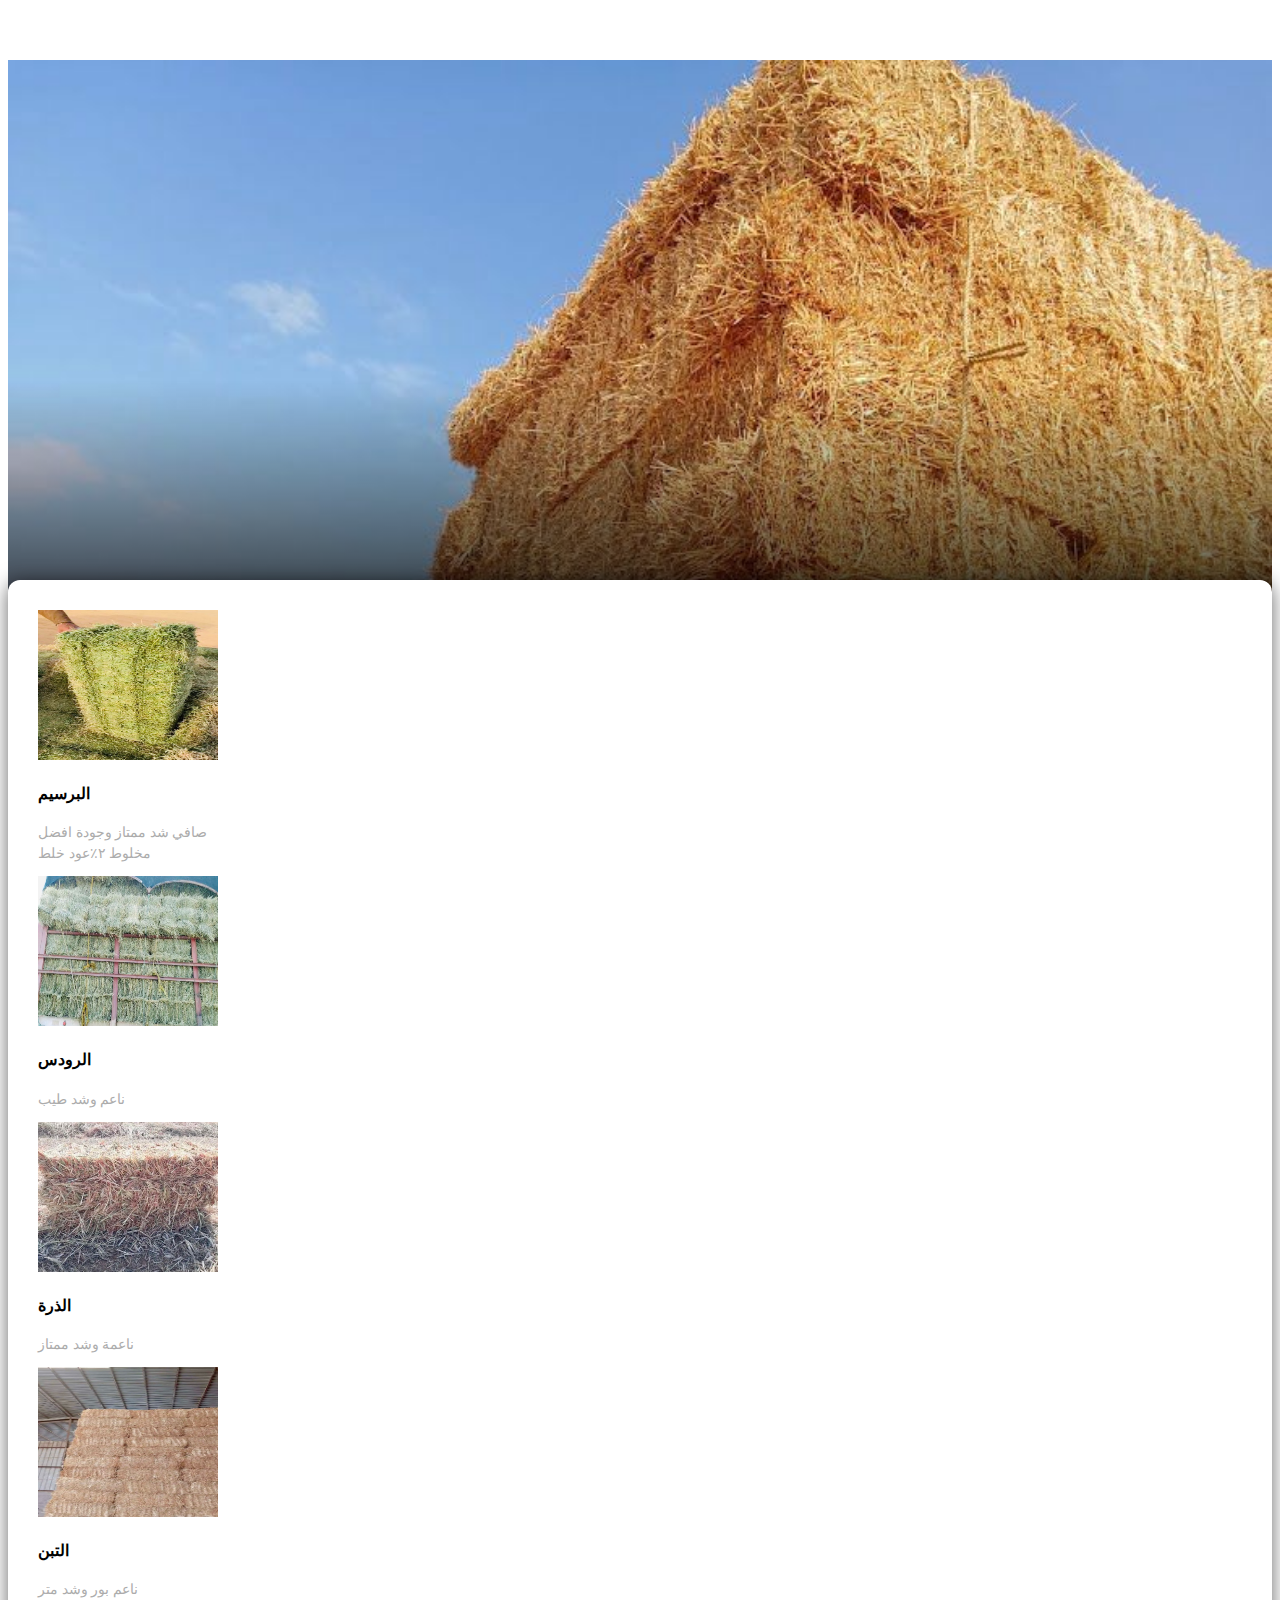
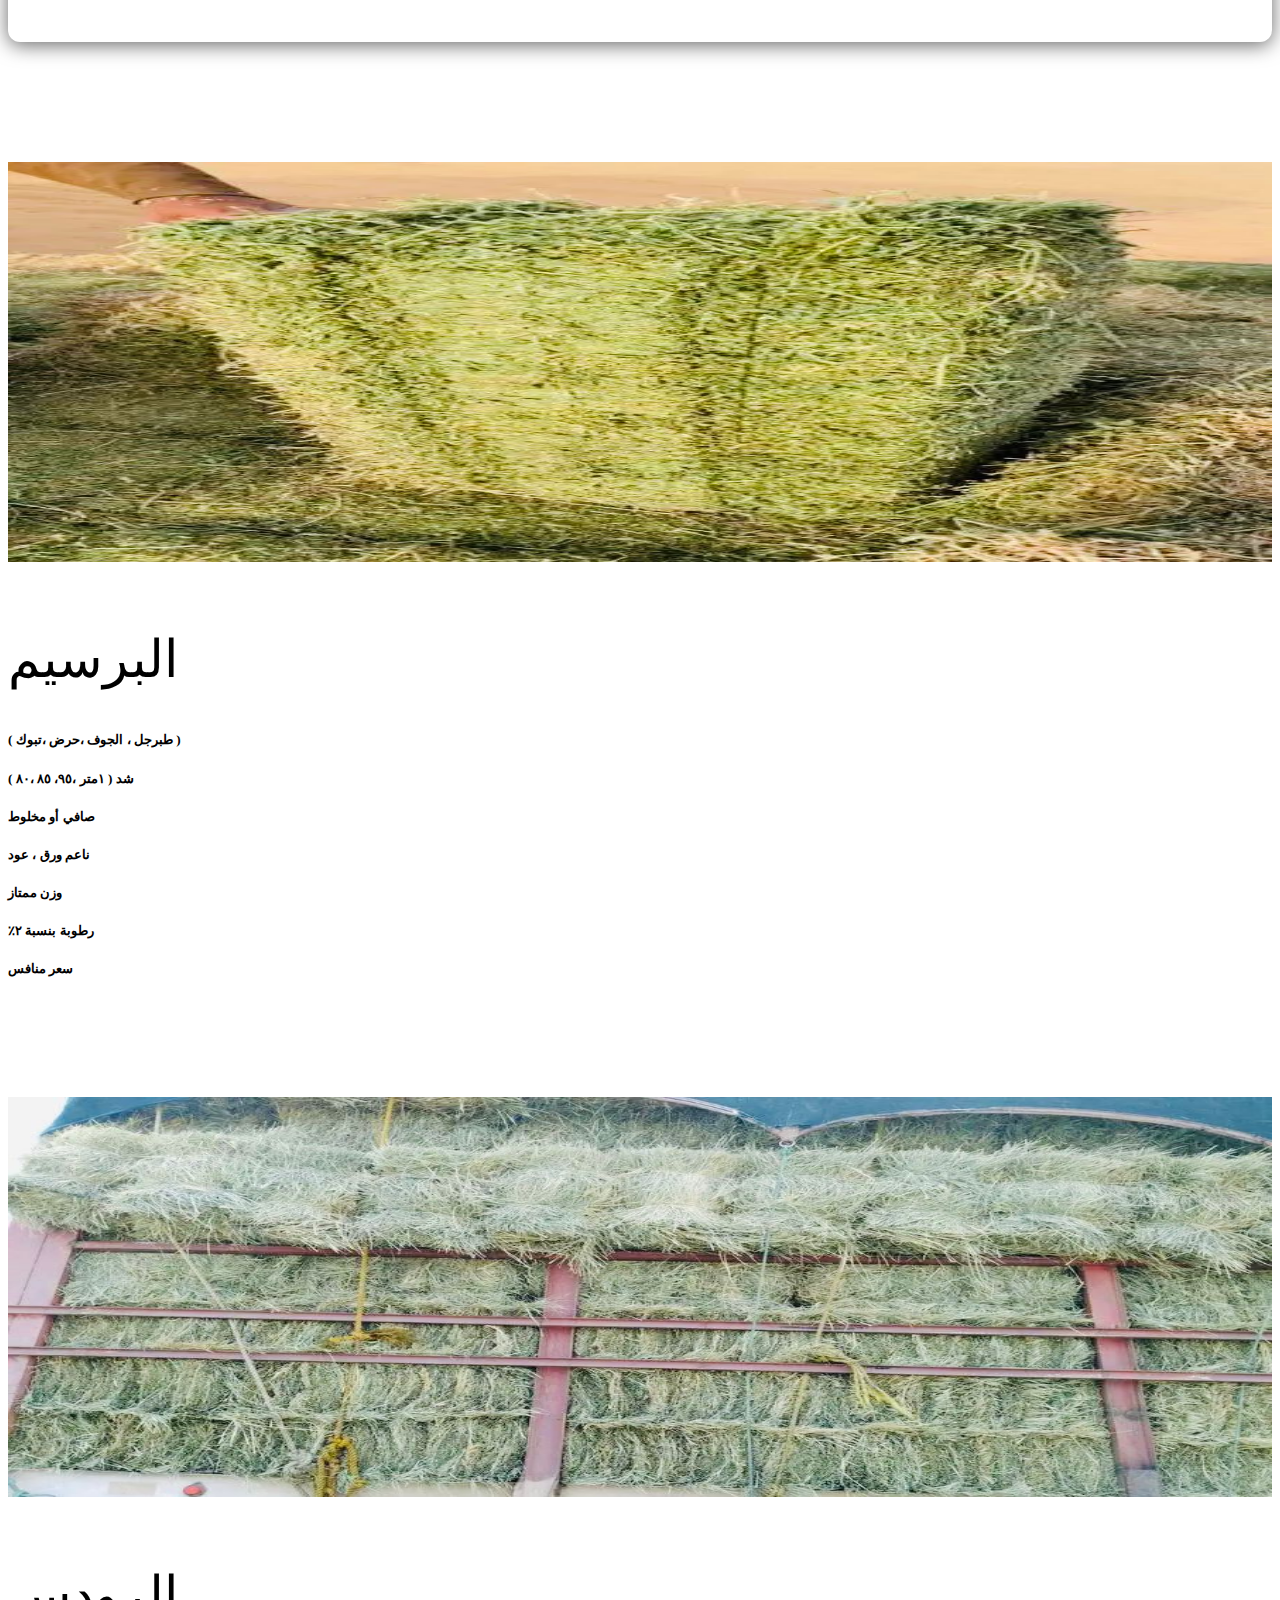
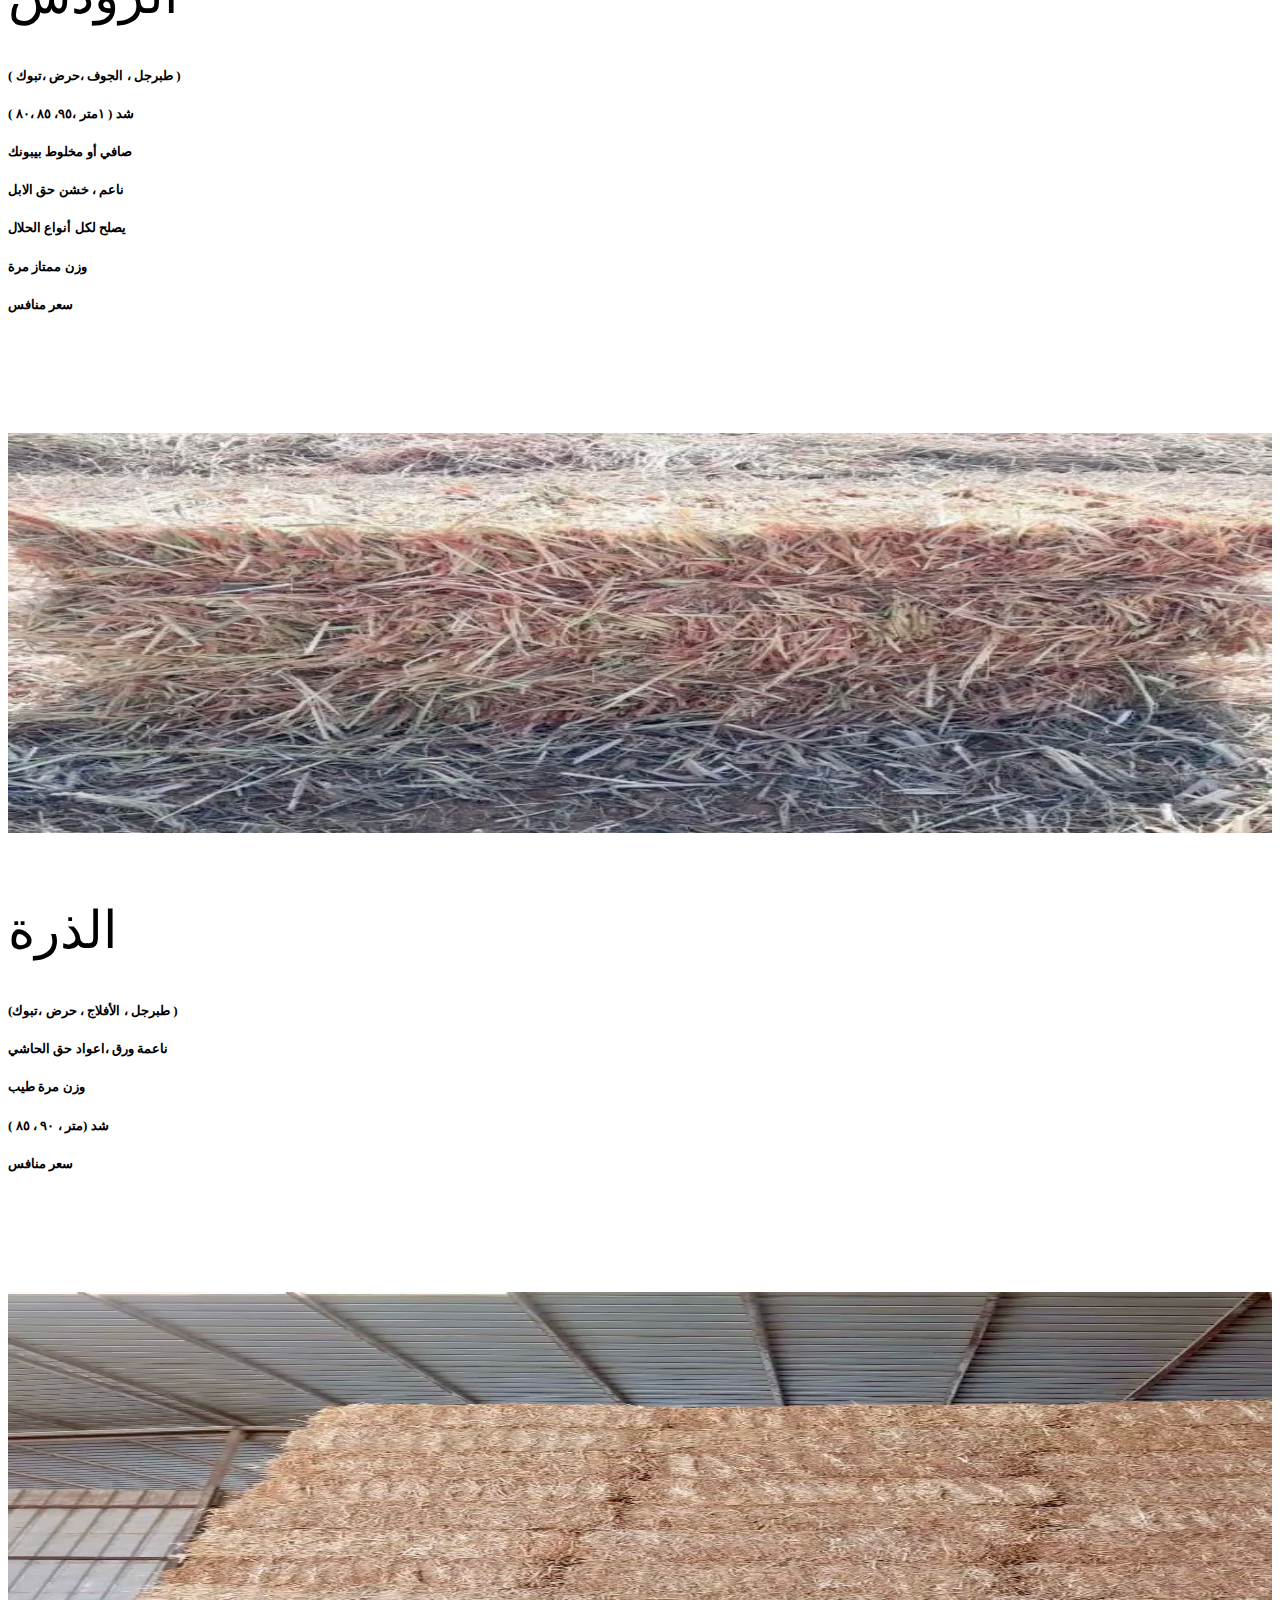
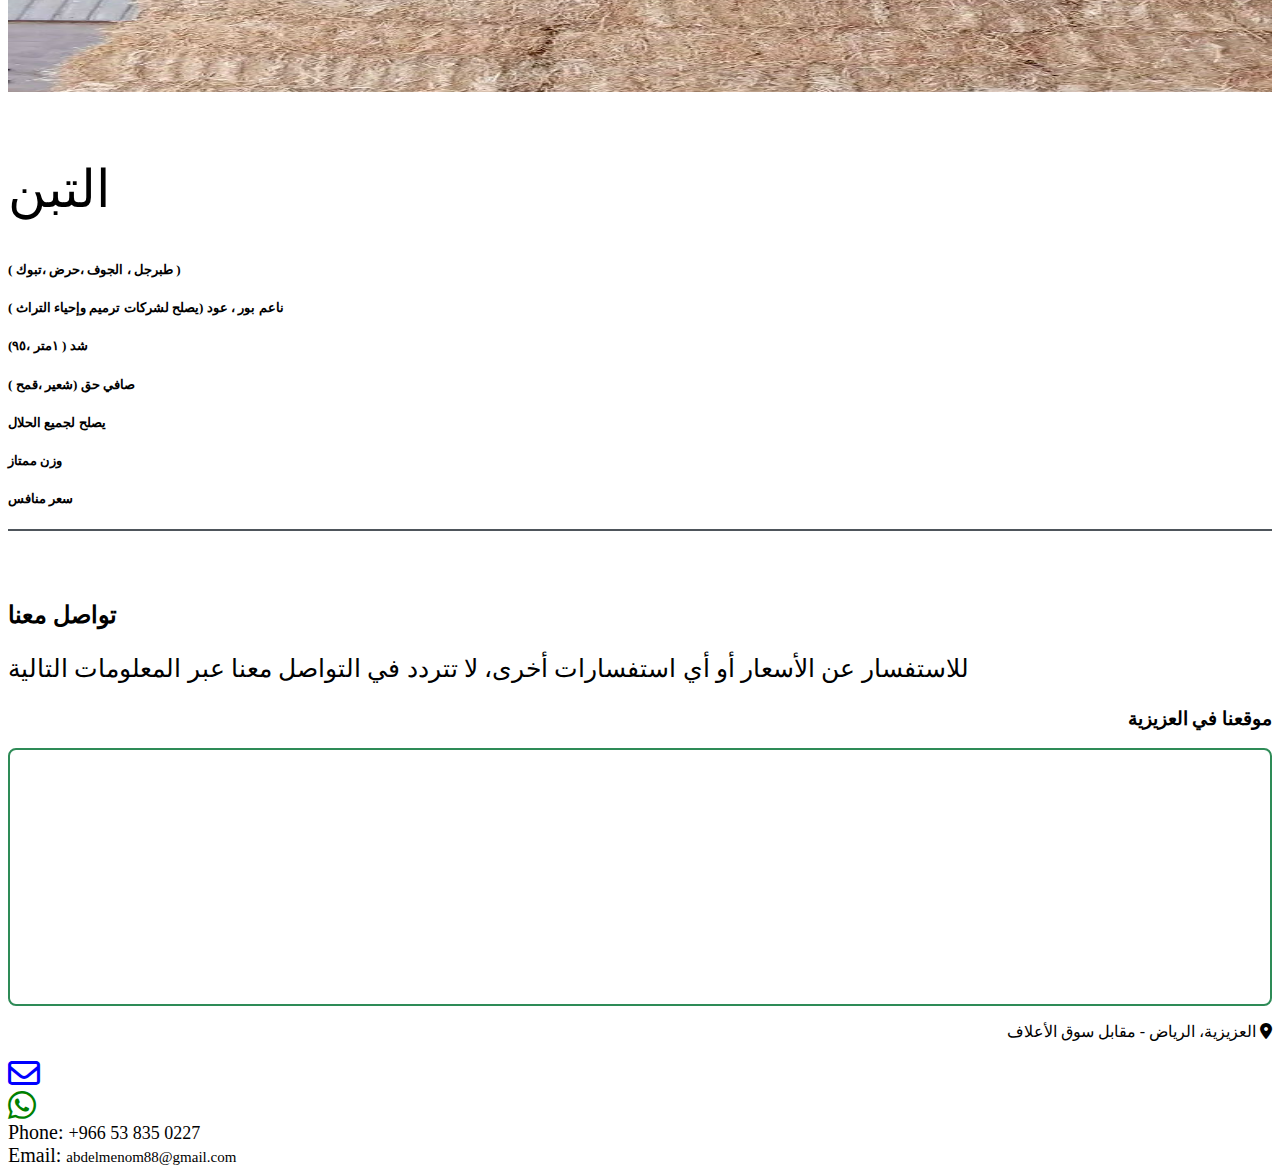
<file: index.html>
<!doctype html>
<html lang="ar">
<head>
  <meta charset="utf-8">
  <meta name="viewport" content="width=device-width, initial-scale=1, shrink-to-fit=no">
  <meta name="robots" content="index, follow" />
  <title>سوق الأعلاف بالعزيزية - menom-farm | برسيم، تبن، رودس، ذرة</title>
  <meta name="title" content="سوق الأعلاف بالعزيزية - menom-farm | برسيم، تبن، رودس، ذرة" />
  <meta name="description" content="مرحبًا بكم في menom-farm، سوق الأعلاف في حي العزيزية بالرياض. نوفر برسيم، تبن، رودس، وذرة بجودة عالية وأسعار تنافسية. تواصل معنا الآن!" />
  <meta name="keywords" content="سوق الأعلاف العزيزية, برسيم, تبن, رودس, ذرة, سوق الأعلاف بالرياض, menom-farm, علف الماشية, سوق الرياض" />
  <link rel="canonical" href="https://menom-farm.netlify.app/" />

  <!-- Open Graph / Facebook -->
  <meta property="og:type" content="website" />
  <meta property="og:url" content="https://menom-farm.netlify.app/" />
  <meta property="og:title" content="سوق الأعلاف بالعزيزية - menom-farm | برسيم، تبن، رودس، ذرة" />
  <meta property="og:description" content="مرحبًا بكم في menom-farm، سوق الأعلاف في حي العزيزية بالرياض. نوفر برسيم، تبن، رودس، وذرة بجودة عالية وأسعار تنافسية." />
  <meta property="og:image" content="https://menom-farm.netlify.app/img/rods.jpeg" />

  <!-- Twitter -->
  <meta name="twitter:card" content="summary_large_image" />
  <meta name="twitter:url" content="https://menom-farm.netlify.app/" />
  <meta name="twitter:title" content="سوق الأعلاف بالعزيزية - menom-farm | برسيم، تبن، رودس، ذرة" />
  <meta name="twitter:description" content="مرحبًا بكم في menom-farm، سوق الأعلاف في حي العزيزية بالرياض. نوفر برسيم، تبن، رودس، وذرة بجودة عالية وأسعار تنافسية." />
  <meta name="twitter:image" content="https://menom-farm.netlify.app/img/rods.jpeg" />

  <!-- LocalBusiness Structured Data -->
  <script type="application/ld+json">
    {
      "@context": "https://schema.org",
      "@type": "LocalBusiness",
      "name": "menom-farm سوق الأعلاف بالعزيزية",
      "description": "نوفر برسيم، تبن، رودس، وذرة عالية الجودة في العزيزية - الرياض. تواصل معنا للحصول على أفضل أسعار الأعلاف.",
      "image": "https://menom-farm.netlify.app/img/rods.jpeg",
      "telephone": "+966538350227",
      "email": "abdelmenom88@gmail.com",
      "address": {
        "@type": "PostalAddress",
        "streetAddress": "العزيزية، الرياض - مقابل سوق الأعلاف",
        "addressLocality": "الرياض",
        "addressCountry": "SA"
      },
      "url": "https://menom-farm.netlify.app",
      "sameAs": [
        "https://wa.me/+966538350227",
        "mailto:abdelmenom88@gmail.com"
      ]
    }
  </script>

  <!-- Fonts and Styles -->
  <link rel="stylesheet" href="https://stackpath.bootstrapcdn.com/bootstrap/4.1.3/css/bootstrap.min.css" integrity="sha384-MCw98/SFnGE8fJT3GXwEOngsV7Zt27NXFoaoApmYm81iuXoPkFOJwJ8ERdknLPMO" crossorigin="anonymous">
  <link rel="stylesheet" href="css/style.css">
  <link href="https://fonts.googleapis.com/css?family=Viga" rel="stylesheet">
  <link rel="stylesheet" href="https://cdnjs.cloudflare.com/ajax/libs/font-awesome/6.5.1/css/all.min.css">
</head>

  <body>
    <div class="jumbotron jumbotron-fluid">
      <div class="container">
        <h1 class="display-4"></h1>
      </div>
    </div>

    <div class="container">
      <div class="row justify-content-center">
        <div class="col-10 info-panel">
          <div class="row">
            <div class="col-md-3 mt-2">
              <div>
                <img src="img/parsim.jpeg" alt="البرسيم" class="img-fluid float-left" style="width:180px;height:150px">
              </div>
              <div>
                <h4 class="text-center">البرسيم</h4>
                <p class="text-center"> صافي شد ممتاز وجودة افضل</p>
                <p class="text-center" style="margin-top: -10px">مخلوط ٢٪؜عود خلط</p>
              </div>
            </div>
            <div class="col-md-3 mt-2">
              <div>
                <img src="img/rods.jpeg" alt="الرودس" class="img-fluid float-left" style="width:180px;height:150px">
              </div>
              <div>
                <h4 class="text-center">الرودس</h4>
                <p class="text-center">ناعم وشد طيب</p>
              </div>
            </div>
            <div class="col-md-3 mt-2">
              <div>
                <img src="img/zorh.jpeg" alt="الذرة" class="img-fluid float-left" style="width:180px;height:150px">
              </div>
              <div>
                <h4 class="text-center">الذرة</h4>
                <p class="text-center">ناعمة وشد ممتاز</p>
              </div>
            </div>
            <div class="col-md-3 mt-2">
              <div>
                <img src="img/tbn.jpeg" alt="التبن" class="img-fluid float-left" style="width:180px;height:150px">
              </div>
              <div>
                <h4 class="text-center">التبن</h4>
                <p class="text-center">ناعم بور وشد متر</p>
              </div>
            </div>
          </div>
        </div>
      </div>

      <div class="row workingspace">
        <div class="col-lg-7">
          <img src="img/parsim.jpeg" alt="Working Space" class="img-fluid" style="width:100%;height:400px">
        </div>
        <div class="col-lg-5">
          <h2>البرسيم</h2>
          <h5>
            ( طبرجل ، الجوف ،حرض ،تبوك )
          </h5><h5>
            شد ( ١متر ،٩٥، ٨٥ ،٨٠ )
        </h5><h5>
            صافي أو مخلوط
        </h5><h5>
            ناعم ورق ، عود
        </h5><h5>
            وزن ممتاز
        </h5><h5>
            رطوبة بنسبة ٢٪؜
        </h5><h5>
            سعر منافس
          </h5>
        </div>
      </div>

      <div class="row workingspace">
        <div class="col-lg-7">
          <img src="img/rods.jpeg" alt="Working Space" class="img-fluid" style="width:100%;height:400px">
        </div>
        <div class="col-lg-5">
          <h2>الرودس</h2>
          <h5>
            ( طبرجل ، الجوف ،حرض ،تبوك )
          </h5><h5>
            شد ( ١متر ،٩٥، ٨٥ ،٨٠ )
        </h5><h5>
            صافي أو مخلوط بيبونك
        </h5><h5>
            ناعم ، خشن حق الابل
        </h5><h5>
            يصلح لكل أنواع الحلال
        </h5><h5>
            وزن ممتاز ؜مرة
        </h5><h5>
            سعر منافس
          </h5>
        </div>
      </div>

      <div class="row workingspace">
        <div class="col-lg-7">
          <img src="img/zorh.jpeg" alt="Working Space" class="img-fluid" style="width:100%;height:400px">
        </div>
        <div class="col-lg-5">
          <h2>الذرة</h2>
          <h5>
            (طبرجل ، الأفلاج ، حرض ،تبوك )
          </h5><h5>
            ناعمة ورق ،اعواد حق الحاشي
        </h5><h5>
            وزن مرة طيب
        </h5><h5>
            شد (متر ، ٩٠ ، ٨٥ )
        </h5><h5>
            سعر منافس
          </h5>
        </div>
      </div>

      <div class="row workingspace">
        <div class="col-lg-7">
          <img src="img/tbn.jpeg" alt="Working Space" class="img-fluid" style="width:100%;height:400px">
        </div>
        <div class="col-lg-5">
          <h2>التبن</h2>
          <h5>
            ( طبرجل ، الجوف ،حرض ،تبوك )
          </h5><h5>
          ناعم بور ، عود (يصلح لشركات ترميم وإحياء التراث )
        </h5><h5>
            شد ( ١متر ،٩٥)
        </h5><h5>
            صافي حق  (شعير ،قمح )
          </h5><h5>
            يصلح لجميع الحلال
        </h5><h5>
            وزن ممتاز
        </h5><h5>
            سعر منافس
          </h5>
        </div>
      </div>

      <hr style="height: 1.5px; background-color: #4e555b; border: none;">

      <section class="testimonial pb-5">
          <div>
              <h2 class="text-center">تواصل معنا</h2>
              <p class="text-center" style="font-size: 25px">للاستفسار عن الأسعار أو أي استفسارات أخرى، لا تتردد في التواصل معنا عبر المعلومات التالية</p>
          </div>
      </section>

      <div class="row align-items-center"> <!-- Added align-items-center for vertical centering -->
        <!-- Map Column -->
        <div class="col-md-6 order-md-2"> <!-- Changed to col-md-6 and added order-md-2 -->
          <h3 class="text-right" style="direction: rtl;">موقعنا في العزيزية</h3>
          <div class="map-container" style="border: 2px solid #2e8b57; border-radius: 8px; overflow: hidden;">
            <iframe
                    src="https://www.google.com/maps/embed?pb=!1m18!1m12!1m3!1d3622.041442635008!2d46.7550861!3d24.5916699!2m3!1f0!2f0!3f0!3m2!1i1024!2i768!4f13.1!3m3!1m2!1s0x3e2f08d1d52a194f%3A0xddf24f004dc75075!2sRMAB3812%2C%203812%20Ibn%20Tahir%2C%207190%D8%8C%20%D8%AD%D9%8A%20%D8%A7%D9%84%D8%B9%D8%B2%D9%8A%D8%B2%D9%8A%D8%A9%D8%8C%20Riyadh%2014512%2C%20Saudi%20Arabia!5e0!3m2!1sen!2sus!4v1715099999999!5m2!1sen!2sus"
                    width="100%"
                    height="250"
                    style="border:0;"
                    allowfullscreen=""
                    loading="lazy"
                    referrerpolicy="no-referrer-when-downgrade"
                    title="موقع مينوم فارم في حي العزيزية، الرياض">
            </iframe>
          </div>
          <p class="text-right mt-2" style="direction: rtl;">
            <i class="fas fa-map-marker-alt text-success"></i>
            العزيزية، الرياض - مقابل سوق الأعلاف
          </p>
        </div>

        <!-- Contact Column - Now centered vertically and horizontally -->
        <div class="col-md-6 order-md-1 d-flex align-items-center"> <!-- Added d-flex and align-items-center -->
          <div class="text-center w-100"> <!-- Added text-center and w-100 -->
            <div class="row justify-content-center pb-3">
              <div class="col-auto mx-3"> <!-- Changed to col-auto and added mx-3 -->
                <a href="mailto:abdelmenom88@gmail.com" target="_blank">
                  <i class="fa-regular fa-2x fa-envelope" style="color:blue"></i>
                </a>
              </div>
              <div class="col-auto mx-3"> <!-- Changed to col-auto and added mx-3 -->
                <a href="https://wa.me/+966538350227" target="_blank">
                  <i class="fa-brands fa-2x fa-whatsapp" style="color:green"></i>
                </a>
              </div>
            </div>
            <div class="mb-3">
              <span style="font-size: 20px">Phone: </span>
              <span style="font-size: 18px">+966 53 835 0227</span>
            </div>
            <div class="mb-3">
              <span style="font-size: 20px">Email: </span>
              <span style="font-size: 15px">abdelmenom88@gmail.com</span>
            </div>
          </div>
        </div>
      </div>

    <script src="https://code.jquery.com/jquery-3.3.1.slim.min.js" integrity="sha384-q8i/X+965DzO0rT7abK41JStQIAqVgRVzpbzo5smXKp4YfRvH+8abtTE1Pi6jizo" crossorigin="anonymous"></script>
    <script src="https://cdnjs.cloudflare.com/ajax/libs/popper.js/1.14.3/umd/popper.min.js" integrity="sha384-ZMP7rVo3mIykV+2+9J3UJ46jBk0WLaUAdn689aCwoqbBJiSnjAK/l8WvCWPIPm49" crossorigin="anonymous"></script>
    <script src="https://stackpath.bootstrapcdn.com/bootstrap/4.1.3/js/bootstrap.min.js" integrity="sha384-ChfqqxuZUCnJSK3+MXmPNIyE6ZbWh2IMqE241rYiqJxyMiZ6OW/JmZQ5stwEULTy" crossorigin="anonymous"></script>
  </body>
</html>
</file>
<file: css/style.css>
/* Navbar */
.navbar-brand {
    font: 32px Viga;
}


/* Jumbotron */
.jumbotron {
    background: url(../img/p1.jpeg);
    background-size: cover;
    height: 340px;
    position: relative;
    z-index: -1;
}

.jumbotron::after {
    content: '';
    display: block;
    position: absolute;
    width: 100%;
    height: 50%;
    background-image: linear-gradient(to top, rgba(0,0,0,1), rgba(0,0,0,0));
    bottom: 0;
}

.jumbotron .container {
    color: white;
    text-align: center;
    position: relative;
    z-index: 1;
}

.jumbotron .display-4 {
    font-weight: 200;
    font-size: 2.6em;
    margin-top: 100px;
    text-shadow: 1px 1px 1px rgba(0, 0, 0, 0.5);
    margin-bottom: 50px;
}

.jumbotron .display-4 span {
    font-weight: 500;
}



/* Info Panel */
.info-panel {
    background-color: white;
    padding: 30px;
    margin-top: -120px;
    border-radius: 12px;
    box-shadow: 0 3px 20px rgba(0, 0, 0, 0.6);
}

.info-panel h4 {
    font-size: 16px;
    font-weight: bold;
    margin-top: 20px;
    text-transform: uppercase;
}

.info-panel p {
    font-size: 14px;
    font-weight: lighter;
    color: #acacac;
}



/* Workingspace */
.workingspace {
    margin-top: 120px;
    text-align: center;
}

.workingspace img {
    margin-bottom: 20px;
}

.workingspace h2 {
    font-size: 52px;
    text-transform: uppercase;
    font-weight: 200;
}

.workingspace h2 span {
    font-weight: 500;
}

.workingspace p {
    font-size: 18px;
    color: #ACACAC;
    font-weight: 1000;
}


/* Testimonial */
.testimonial {
    margin-top: 70px;
}


/* Utility */
.tombol {
    border-radius: 40px;
    text-transform: uppercase;
}

/* RESPONSIVE */
@media (min-width: 992px) {
    .navbar {
        padding-top: 20px;
    }
    
    .navbar-brand, .nav-link {
        color: white !important;
        text-shadow: 1px 1px 2px rgba(0, 0, 0, 0.5)
    }

    .nav-link {
        text-transform: uppercase;
        margin-right: 20px;
    }

    .nav-link:hover::after,
    .nav-link.active::after {
        content: '';
        display: block;
        border-bottom: 3px solid #0B63DC;
        margin: auto;
        margin-bottom: -8px;
        width: 50%;
        padding-top: 5px;
    }


    .jumbotron {
        margin-top: -90px;
        height: 640px;
    }

    .jumbotron .display-4 {
        font-size: 5em;
        margin-top: 150px;
    }


    .workingspace {
        text-align: left;
    }


    .testimonial p {
        font-size: 2em;
    }

}
</file>
